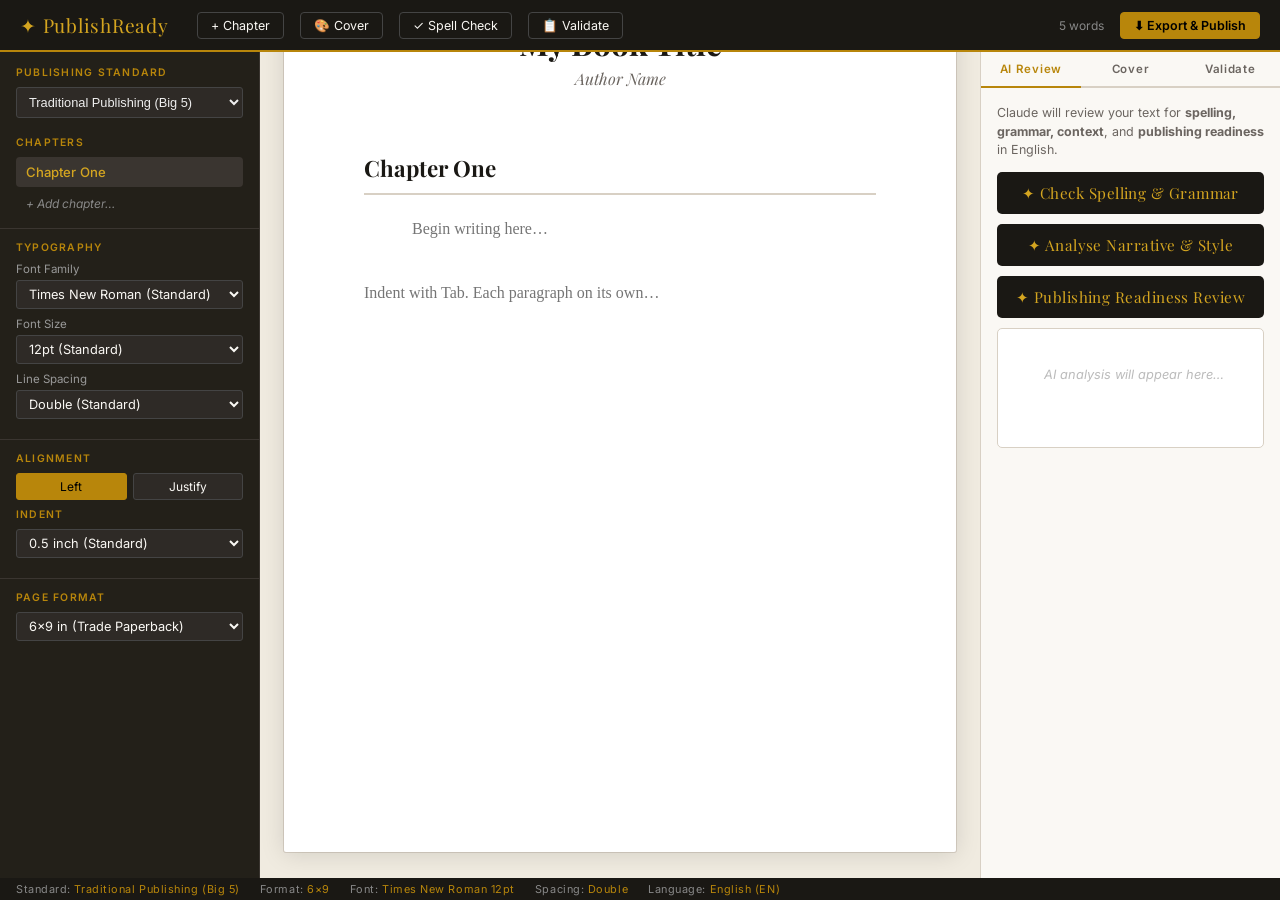
<file: book-publisher.html>
<!DOCTYPE html>
<html lang="en">
<head>
<meta charset="UTF-8">
<meta name="viewport" content="width=device-width, initial-scale=1.0">
<title>PublishReady — Professional Book Writing Studio</title>
<style>
  @import url('https://fonts.googleapis.com/css2?family=Playfair+Display:ital,wght@0,400;0,700;1,400&family=Inter:wght@300;400;500;600&family=Courier+Prime:ital@0;1&display=swap');

  :root {
    --ink: #1a1814;
    --paper: #faf8f4;
    --cream: #f0ebe0;
    --gold: #b8860b;
    --gold-light: #d4a520;
    --muted: #6b6560;
    --rule: #d8d0c4;
    --red: #c0392b;
    --green: #27ae60;
    --blue: #2980b9;
    --sidebar-w: 260px;
  }

  * { box-sizing: border-box; margin: 0; padding: 0; }

  body {
    font-family: 'Inter', sans-serif;
    background: var(--cream);
    color: var(--ink);
    height: 100vh;
    overflow: hidden;
    display: flex;
    flex-direction: column;
  }

  /* ── TOP BAR ── */
  #topbar {
    background: var(--ink);
    color: var(--paper);
    display: flex;
    align-items: center;
    padding: 0 20px;
    height: 52px;
    gap: 16px;
    flex-shrink: 0;
    border-bottom: 2px solid var(--gold);
  }
  #topbar .logo {
    font-family: 'Playfair Display', serif;
    font-size: 1.2rem;
    color: var(--gold-light);
    letter-spacing: 0.04em;
    margin-right: 12px;
  }
  .tb-btn {
    background: none;
    border: 1px solid #444;
    color: var(--paper);
    padding: 5px 13px;
    border-radius: 4px;
    cursor: pointer;
    font-size: 0.78rem;
    font-family: 'Inter', sans-serif;
    transition: all .18s;
    white-space: nowrap;
  }
  .tb-btn:hover { background: #333; border-color: var(--gold); color: var(--gold-light); }
  .tb-btn.primary { background: var(--gold); border-color: var(--gold); color: #000; font-weight: 600; }
  .tb-btn.primary:hover { background: var(--gold-light); }
  #topbar .spacer { flex: 1; }
  #word-count { font-size: 0.75rem; color: #888; }

  /* ── MAIN LAYOUT ── */
  #main { display: flex; flex: 1; overflow: hidden; }

  /* ── SIDEBAR ── */
  #sidebar {
    width: var(--sidebar-w);
    background: #232019;
    color: var(--paper);
    display: flex;
    flex-direction: column;
    flex-shrink: 0;
    overflow-y: auto;
    border-right: 1px solid #3a3530;
  }
  .sidebar-section { padding: 14px 16px 8px; }
  .sidebar-label {
    font-size: 0.65rem;
    letter-spacing: 0.12em;
    text-transform: uppercase;
    color: var(--gold);
    margin-bottom: 8px;
    font-weight: 600;
  }
  .sidebar-btn {
    display: block;
    width: 100%;
    text-align: left;
    background: none;
    border: none;
    color: #ccc;
    padding: 7px 10px;
    border-radius: 4px;
    cursor: pointer;
    font-size: 0.82rem;
    font-family: 'Inter', sans-serif;
    transition: all .15s;
    margin-bottom: 2px;
  }
  .sidebar-btn:hover, .sidebar-btn.active { background: #3a3530; color: var(--paper); }
  .sidebar-btn.active { color: var(--gold-light); font-weight: 500; }

  .format-group { padding: 12px 16px; border-top: 1px solid #3a3530; }
  .format-group label { font-size: 0.72rem; color: #999; display: block; margin-bottom: 4px; }
  .format-group select, .format-group input[type=range] {
    width: 100%;
    background: #2e2a26;
    border: 1px solid #444;
    color: var(--paper);
    padding: 5px 8px;
    border-radius: 3px;
    font-size: 0.8rem;
    margin-bottom: 8px;
    font-family: 'Inter', sans-serif;
  }
  .format-row { display: flex; gap: 6px; margin-bottom: 6px; }
  .fmt-mini {
    flex: 1;
    background: #2e2a26;
    border: 1px solid #444;
    color: var(--paper);
    padding: 5px;
    border-radius: 3px;
    font-size: 0.75rem;
    font-family: 'Inter', sans-serif;
    text-align: center;
    cursor: pointer;
    transition: all .15s;
  }
  .fmt-mini:hover, .fmt-mini.active { background: var(--gold); border-color: var(--gold); color: #000; }

  /* ── EDITOR AREA ── */
  #editor-area {
    flex: 1;
    overflow-y: auto;
    background: var(--cream);
    display: flex;
    flex-direction: column;
    align-items: center;
    padding: 32px 24px;
    gap: 0;
  }

  #page-container {
    width: 100%;
    max-width: 680px;
  }

  .page-meta {
    text-align: center;
    margin-bottom: 18px;
    font-size: 0.72rem;
    color: var(--muted);
    letter-spacing: 0.05em;
  }

  #editor-frame {
    background: white;
    box-shadow: 0 2px 24px rgba(0,0,0,0.13), 0 0 0 1px var(--rule);
    border-radius: 2px;
    padding: 72px 80px;
    min-height: 900px;
    position: relative;
  }

  #book-title-input {
    font-family: 'Playfair Display', serif;
    font-size: 2rem;
    font-weight: 700;
    width: 100%;
    border: none;
    outline: none;
    text-align: center;
    color: var(--ink);
    background: transparent;
    margin-bottom: 6px;
    line-height: 1.2;
  }
  #book-author-input {
    font-family: 'Playfair Display', serif;
    font-size: 1rem;
    font-style: italic;
    width: 100%;
    border: none;
    outline: none;
    text-align: center;
    color: var(--muted);
    background: transparent;
    margin-bottom: 32px;
  }

  .chapter-title-input {
    font-family: 'Playfair Display', serif;
    font-size: 1.4rem;
    font-weight: 700;
    width: 100%;
    border: none;
    border-bottom: 2px solid var(--rule);
    outline: none;
    color: var(--ink);
    background: transparent;
    padding-bottom: 10px;
    margin-bottom: 18px;
    margin-top: 32px;
  }

  #main-editor {
    font-family: 'Times New Roman', Times, serif;
    font-size: 12pt;
    line-height: 2;
    width: 100%;
    min-height: 600px;
    border: none;
    outline: none;
    resize: none;
    color: var(--ink);
    background: transparent;
    word-spacing: 0.05em;
  }

  /* ── RIGHT PANEL ── */
  #right-panel {
    width: 300px;
    background: var(--paper);
    border-left: 1px solid var(--rule);
    display: flex;
    flex-direction: column;
    flex-shrink: 0;
    overflow-y: auto;
  }
  .panel-tab-bar {
    display: flex;
    border-bottom: 2px solid var(--rule);
    flex-shrink: 0;
  }
  .panel-tab {
    flex: 1;
    padding: 10px 6px;
    text-align: center;
    font-size: 0.72rem;
    font-weight: 600;
    letter-spacing: 0.06em;
    cursor: pointer;
    color: var(--muted);
    border: none;
    background: none;
    border-bottom: 2px solid transparent;
    margin-bottom: -2px;
    transition: all .15s;
    font-family: 'Inter', sans-serif;
  }
  .panel-tab.active { color: var(--gold); border-bottom-color: var(--gold); }
  .panel-content { display: none; padding: 16px; flex: 1; }
  .panel-content.active { display: block; }

  /* AI Check */
  .ai-btn {
    width: 100%;
    padding: 11px;
    background: var(--ink);
    color: var(--gold-light);
    border: none;
    border-radius: 5px;
    font-family: 'Playfair Display', serif;
    font-size: 0.95rem;
    cursor: pointer;
    margin-bottom: 10px;
    transition: all .2s;
    letter-spacing: 0.03em;
  }
  .ai-btn:hover { background: #2e2b26; }
  .ai-btn:disabled { opacity: 0.5; cursor: not-allowed; }
  .ai-btn.green { background: var(--green); color: white; font-family: 'Inter', sans-serif; font-size: 0.85rem; }
  .ai-btn.green:hover { background: #219a52; }

  #ai-result {
    background: white;
    border: 1px solid var(--rule);
    border-radius: 5px;
    padding: 14px;
    font-size: 0.8rem;
    line-height: 1.65;
    min-height: 120px;
    color: var(--ink);
    white-space: pre-wrap;
  }
  .ai-spinner { text-align: center; color: var(--muted); font-style: italic; font-size: 0.8rem; margin-top: 10px; }

  /* Cover */
  #cover-panel select, #cover-panel input[type=text], #cover-panel input[type=color] {
    width: 100%;
    padding: 7px 10px;
    border: 1px solid var(--rule);
    border-radius: 4px;
    font-size: 0.82rem;
    font-family: 'Inter', sans-serif;
    margin-bottom: 10px;
    background: white;
    color: var(--ink);
  }
  #cover-panel label { font-size: 0.72rem; color: var(--muted); display: block; margin-bottom: 3px; font-weight: 500; }
  #cover-preview {
    width: 100%;
    aspect-ratio: 6/9;
    border: 1px solid var(--rule);
    border-radius: 4px;
    display: flex;
    flex-direction: column;
    align-items: center;
    justify-content: center;
    text-align: center;
    padding: 20px;
    margin-bottom: 12px;
    position: relative;
    overflow: hidden;
    cursor: pointer;
  }
  #cover-preview .cover-title {
    font-family: 'Playfair Display', serif;
    font-size: 1.1rem;
    font-weight: 700;
    margin-bottom: 8px;
    z-index: 1;
    position: relative;
  }
  #cover-preview .cover-author {
    font-family: 'Playfair Display', serif;
    font-style: italic;
    font-size: 0.75rem;
    z-index: 1;
    position: relative;
  }
  #cover-preview .cover-genre {
    font-size: 0.6rem;
    letter-spacing: 0.12em;
    text-transform: uppercase;
    margin-top: auto;
    z-index: 1;
    position: relative;
    opacity: 0.8;
  }
  #cover-preview .cover-bg {
    position: absolute; inset: 0;
    opacity: 0.18;
    font-size: 5rem;
    display: flex;
    align-items: center;
    justify-content: center;
  }

  /* Validation */
  .val-item {
    display: flex;
    align-items: flex-start;
    gap: 8px;
    padding: 8px 0;
    border-bottom: 1px solid var(--rule);
    font-size: 0.78rem;
  }
  .val-icon { font-size: 1rem; flex-shrink: 0; margin-top: 1px; }
  .val-text { color: var(--muted); line-height: 1.4; }
  .val-ok .val-text { color: var(--green); }
  .val-warn .val-text { color: #e67e22; }
  .val-err .val-text { color: var(--red); }
  .val-score {
    text-align: center;
    padding: 16px;
    font-family: 'Playfair Display', serif;
  }
  .val-score .score-num { font-size: 2.5rem; font-weight: 700; color: var(--gold); }
  .val-score .score-label { font-size: 0.75rem; color: var(--muted); margin-top: 4px; }

  /* Download modal */
  #modal-overlay {
    display: none;
    position: fixed; inset: 0;
    background: rgba(0,0,0,0.6);
    z-index: 100;
    align-items: center;
    justify-content: center;
  }
  #modal-overlay.open { display: flex; }
  #modal {
    background: white;
    border-radius: 8px;
    padding: 36px 40px;
    max-width: 480px;
    width: 90%;
    text-align: center;
    box-shadow: 0 8px 40px rgba(0,0,0,0.25);
  }
  #modal h2 { font-family: 'Playfair Display', serif; font-size: 1.5rem; margin-bottom: 10px; }
  #modal p { font-size: 0.85rem; color: var(--muted); margin-bottom: 20px; line-height: 1.6; }
  .modal-actions { display: flex; gap: 10px; justify-content: center; flex-wrap: wrap; }
  .modal-btn {
    padding: 10px 22px;
    border-radius: 5px;
    font-size: 0.85rem;
    cursor: pointer;
    border: none;
    font-family: 'Inter', sans-serif;
    font-weight: 600;
    transition: all .18s;
  }
  .modal-btn.dark { background: var(--ink); color: var(--gold-light); }
  .modal-btn.dark:hover { background: #2e2b26; }
  .modal-btn.outline { background: transparent; border: 1px solid var(--rule); color: var(--ink); }
  .modal-btn.outline:hover { background: var(--cream); }

  .status-bar {
    background: var(--ink);
    color: #888;
    font-size: 0.68rem;
    padding: 4px 16px;
    display: flex;
    gap: 20px;
    flex-shrink: 0;
    letter-spacing: 0.05em;
  }
  .status-bar span { color: var(--gold); }
</style>
</head>
<body>

<!-- TOP BAR -->
<div id="topbar">
  <div class="logo">✦ PublishReady</div>
  <button class="tb-btn" onclick="addChapter()">+ Chapter</button>
  <button class="tb-btn" onclick="showTab('cover-panel')">🎨 Cover</button>
  <button class="tb-btn" onclick="runSpellCheck()">✓ Spell Check</button>
  <button class="tb-btn" onclick="runValidation()">📋 Validate</button>
  <div class="spacer"></div>
  <span id="word-count">0 words</span>
  <button class="tb-btn primary" onclick="openDownload()">⬇ Export & Publish</button>
</div>

<!-- MAIN -->
<div id="main">

  <!-- SIDEBAR -->
  <div id="sidebar">
    <div class="sidebar-section">
      <div class="sidebar-label">Publishing Standard</div>
      <select id="pub-standard" style="width:100%;background:#2e2a26;border:1px solid #444;color:#eee;padding:6px 8px;border-radius:3px;font-size:0.8rem;margin-bottom:10px;" onchange="applyStandard()">
        <option value="trad">Traditional Publishing (Big 5)</option>
        <option value="amazon">Amazon KDP</option>
        <option value="ingram">IngramSpark / POD</option>
        <option value="smashwords">Smashwords / Draft2Digital</option>
        <option value="manuscript">Standard Manuscript Format</option>
      </select>
      <div class="sidebar-label" style="margin-top:8px">Chapters</div>
      <div id="chapter-list"></div>
      <button class="sidebar-btn" onclick="addChapter()" style="color:#888;font-style:italic;font-size:0.75rem">+ Add chapter…</button>
    </div>

    <div class="format-group">
      <div class="sidebar-label">Typography</div>
      <label>Font Family</label>
      <select id="font-family" onchange="applyTypo()">
        <option value="'Times New Roman', Times, serif">Times New Roman (Standard)</option>
        <option value="Georgia, serif">Georgia</option>
        <option value="Garamond, serif">Garamond</option>
        <option value="'Courier New', monospace">Courier New (Screenplay)</option>
        <option value="Palatino, serif">Palatino</option>
      </select>
      <label>Font Size</label>
      <select id="font-size" onchange="applyTypo()">
        <option value="11pt">11pt</option>
        <option value="12pt" selected>12pt (Standard)</option>
        <option value="13pt">13pt</option>
        <option value="14pt">14pt</option>
      </select>
      <label>Line Spacing</label>
      <select id="line-spacing" onchange="applyTypo()">
        <option value="1.5">1.5×</option>
        <option value="2" selected>Double (Standard)</option>
        <option value="2.5">2.5×</option>
      </select>
    </div>

    <div class="format-group">
      <div class="sidebar-label">Alignment</div>
      <div class="format-row">
        <button class="fmt-mini active" id="align-left" onclick="setAlign('left')">Left</button>
        <button class="fmt-mini" id="align-justify" onclick="setAlign('justify')">Justify</button>
      </div>
      <div class="sidebar-label" style="margin-top:8px">Indent</div>
      <select id="indent-style" onchange="applyTypo()">
        <option value="0.5in">0.5 inch (Standard)</option>
        <option value="1in">1 inch</option>
        <option value="0">No indent</option>
      </select>
    </div>

    <div class="format-group">
      <div class="sidebar-label">Page Format</div>
      <select id="page-size" onchange="updatePageMeta()">
        <option value="6x9">6×9 in (Trade Paperback)</option>
        <option value="5.5x8.5">5.5×8.5 in (Digest)</option>
        <option value="8.5x11">8.5×11 in (Manuscript)</option>
        <option value="5x8">5×8 in (Pocket)</option>
      </select>
    </div>
  </div>

  <!-- EDITOR -->
  <div id="editor-area">
    <div id="page-container">
      <div class="page-meta" id="page-meta">Trade Paperback · 6×9 in · Times New Roman 12pt · Double-spaced</div>
      <div id="editor-frame">
        <input id="book-title-input" type="text" placeholder="Book Title" value="My Book Title" oninput="updateWordCount();updateCoverPreview()">
        <input id="book-author-input" type="text" placeholder="Author Name" value="Author Name" oninput="updateCoverPreview()">
        <div id="chapters-area">
          <!-- chapters injected here -->
        </div>
      </div>
    </div>
  </div>

  <!-- RIGHT PANEL -->
  <div id="right-panel">
    <div class="panel-tab-bar">
      <button class="panel-tab active" onclick="showTab('ai-panel')">AI Review</button>
      <button class="panel-tab" onclick="showTab('cover-panel')">Cover</button>
      <button class="panel-tab" onclick="showTab('val-panel')">Validate</button>
    </div>

    <!-- AI REVIEW -->
    <div class="panel-content active" id="ai-panel">
      <p style="font-size:0.78rem;color:var(--muted);margin-bottom:12px;line-height:1.5">
        Claude will review your text for <strong>spelling, grammar, context</strong>, and <strong>publishing readiness</strong> in English.
      </p>
      <button class="ai-btn" id="btn-spellcheck" onclick="runAICheck('spelling')">
        ✦ Check Spelling & Grammar
      </button>
      <button class="ai-btn" id="btn-context" onclick="runAICheck('context')">
        ✦ Analyse Narrative & Style
      </button>
      <button class="ai-btn" id="btn-publish" onclick="runAICheck('publish')">
        ✦ Publishing Readiness Review
      </button>
      <div id="ai-result">
        <span style="color:#bbb;font-style:italic">AI analysis will appear here…</span>
      </div>
    </div>

    <!-- COVER -->
    <div class="panel-content" id="cover-panel">
      <div id="cover-preview">
        <div class="cover-bg" id="cover-bg-emoji">📖</div>
        <div class="cover-title" id="cv-title">My Book Title</div>
        <div class="cover-author" id="cv-author">by Author Name</div>
        <div class="cover-genre" id="cv-genre">FICTION</div>
      </div>

      <label>Genre / Category</label>
      <select id="cover-genre-sel" onchange="updateCoverStyle()">
        <option value="fiction">Literary Fiction</option>
        <option value="thriller">Thriller / Mystery</option>
        <option value="romance">Romance</option>
        <option value="scifi">Science Fiction</option>
        <option value="fantasy">Fantasy</option>
        <option value="nonfiction">Non-Fiction</option>
        <option value="biography">Biography / Memoir</option>
        <option value="selfhelp">Self-Help</option>
        <option value="business">Business</option>
        <option value="children">Children's Book</option>
      </select>

      <label>Color Theme</label>
      <select id="cover-color" onchange="updateCoverStyle()">
        <option value="#1a1814,#d4a520,#faf8f4">Midnight Gold (Classic)</option>
        <option value="#0d1b2a,#e0e0e0,#ffffff">Deep Navy (Thriller)</option>
        <option value="#2d0a0a,#c0392b,#ffeaea">Crimson Dark (Drama)</option>
        <option value="#0a2d1a,#27ae60,#e8f8ee">Forest Green (Nature)</option>
        <option value="#1a0a2d,#8e44ad,#f3e8ff">Royal Purple (Fantasy)</option>
        <option value="#f0ebe0,#1a1814,#b8860b">Ivory & Ink (Literary)</option>
      </select>

      <label>Subtitle (optional)</label>
      <input type="text" id="cover-subtitle" placeholder="A Novel" oninput="updateCoverPreview()">

      <button class="ai-btn" onclick="generateAICover()">✦ Generate AI Cover Concept</button>
      <div id="cover-ai-result" style="font-size:0.78rem;color:var(--muted);line-height:1.6;margin-top:8px"></div>
    </div>

    <!-- VALIDATION -->
    <div class="panel-content" id="val-panel">
      <div class="val-score">
        <div class="score-num" id="val-score-num">—</div>
        <div class="score-label">Publishing Readiness Score</div>
      </div>
      <div id="val-list">
        <p style="font-size:0.78rem;color:var(--muted);text-align:center">Click <strong>Validate</strong> in the top bar to check your manuscript against publishing standards.</p>
      </div>
    </div>
  </div>
</div>

<!-- STATUS BAR -->
<div class="status-bar">
  <div>Standard: <span id="st-standard">Traditional Publishing</span></div>
  <div>Format: <span id="st-format">6×9 in</span></div>
  <div>Font: <span id="st-font">Times New Roman 12pt</span></div>
  <div>Spacing: <span id="st-spacing">Double</span></div>
  <div>Language: <span>English (EN)</span></div>
</div>

<!-- DOWNLOAD MODAL -->
<div id="modal-overlay">
  <div id="modal">
    <h2>Export & Publish</h2>
    <p>Your manuscript is formatted to <strong id="modal-standard">Traditional Publishing</strong> standards. Choose your export format:</p>
    <div class="modal-actions">
      <button class="modal-btn dark" onclick="exportFile('txt')">📄 Plain Text (.txt)</button>
      <button class="modal-btn dark" onclick="exportFile('html')">🌐 HTML (.html)</button>
      <button class="modal-btn dark" onclick="exportFile('md')">📝 Markdown (.md)</button>
    </div>
    <p style="margin-top:16px;font-size:0.75rem">
      💡 After downloading, open the file in <strong>Microsoft Word</strong> or <strong>Google Docs</strong> to get a final .docx or PDF for submission to publishers or KDP.
    </p>
    <div style="margin-top:16px">
      <button class="modal-btn outline" onclick="closeModal()">Close</button>
    </div>
  </div>
</div>

<script>
// ── STATE ──
let chapters = [];
let chapterCount = 0;
let currentAlign = 'left';

// ── INIT ──
function init() {
  addChapter('Chapter One');
  applyStandard();
  updateCoverStyle();
}

// ── CHAPTERS ──
function addChapter(name) {
  chapterCount++;
  const id = 'ch-' + chapterCount;
  const title = name || ('Chapter ' + chapterCount);
  chapters.push({ id, title });

  // sidebar entry
  const btn = document.createElement('button');
  btn.className = 'sidebar-btn';
  btn.id = 'sb-' + id;
  btn.textContent = title;
  btn.onclick = () => scrollToChapter(id);
  document.getElementById('chapter-list').appendChild(btn);

  // editor block
  const block = document.createElement('div');
  block.id = id;
  block.innerHTML = `
    <input class="chapter-title-input" type="text" value="${title}" placeholder="Chapter Title"
      oninput="syncChapterTitle('${id}', this.value); updateWordCount()">
    <textarea class="chapter-body" id="body-${id}" placeholder="Begin writing here…\n\nIndent with Tab. Each paragraph on its own…"
      oninput="updateWordCount()" spellcheck="false"
      style="font-family:var(--ef);font-size:var(--es);line-height:var(--el);text-align:var(--ea);width:100%;min-height:300px;border:none;outline:none;resize:none;background:transparent;color:var(--ink);"></textarea>
  `;
  document.getElementById('chapters-area').appendChild(block);
  scrollToChapter(id);
  updateWordCount();
}

function syncChapterTitle(id, val) {
  const btn = document.getElementById('sb-' + id);
  if (btn) btn.textContent = val || 'Untitled';
}

function scrollToChapter(id) {
  const el = document.getElementById(id);
  if (el) el.scrollIntoView({ behavior: 'smooth', block: 'start' });
  document.querySelectorAll('.sidebar-btn').forEach(b => b.classList.remove('active'));
  const sb = document.getElementById('sb-' + id);
  if (sb) sb.classList.add('active');
}

// ── WORD COUNT ──
function updateWordCount() {
  let text = document.getElementById('book-title-input').value;
  document.querySelectorAll('.chapter-title-input, .chapter-body').forEach(el => {
    text += ' ' + (el.value || el.innerText || '');
  });
  const words = text.trim().split(/\s+/).filter(w => w.length > 0).length;
  document.getElementById('word-count').textContent = words.toLocaleString() + ' words';
}

// ── TYPOGRAPHY ──
function applyTypo() {
  const ff = document.getElementById('font-family').value;
  const fs = document.getElementById('font-size').value;
  const ls = document.getElementById('line-spacing').value;
  const indent = document.getElementById('indent-style').value;

  document.querySelectorAll('.chapter-body').forEach(el => {
    el.style.fontFamily = ff;
    el.style.fontSize = fs;
    el.style.lineHeight = ls;
    el.style.textAlign = currentAlign;
    el.style.textIndent = indent;
  });

  // store CSS vars for new textareas
  const root = document.documentElement;
  root.style.setProperty('--ef', ff);
  root.style.setProperty('--es', fs);
  root.style.setProperty('--el', ls);
  root.style.setProperty('--ea', currentAlign);

  // status bar
  const fontName = ff.split(',')[0].replace(/'/g, '');
  document.getElementById('st-font').textContent = fontName + ' ' + fs;
  document.getElementById('st-spacing').textContent = ls === '2' ? 'Double' : ls + '×';
  updatePageMeta();
}

function setAlign(a) {
  currentAlign = a;
  document.getElementById('align-left').classList.toggle('active', a === 'left');
  document.getElementById('align-justify').classList.toggle('active', a === 'justify');
  applyTypo();
}

// ── PUBLISHING STANDARDS ──
const standards = {
  trad: { font: "'Times New Roman', Times, serif", size: '12pt', spacing: '2', indent: '0.5in', align: 'left', name: 'Traditional Publishing (Big 5)' },
  amazon: { font: "'Times New Roman', Times, serif", size: '12pt', spacing: '2', indent: '0.5in', align: 'justify', name: 'Amazon KDP' },
  ingram: { font: 'Garamond, serif', size: '11pt', spacing: '1.5', indent: '0.5in', align: 'justify', name: 'IngramSpark / POD' },
  smashwords: { font: "'Times New Roman', Times, serif", size: '12pt', spacing: '2', indent: '0.5in', align: 'left', name: 'Smashwords / Draft2Digital' },
  manuscript: { font: "'Courier New', monospace", size: '12pt', spacing: '2', indent: '0.5in', align: 'left', name: 'Standard Manuscript Format' }
};

function applyStandard() {
  const key = document.getElementById('pub-standard').value;
  const s = standards[key];
  document.getElementById('font-family').value = s.font;
  document.getElementById('font-size').value = s.size;
  document.getElementById('line-spacing').value = s.spacing;
  document.getElementById('indent-style').value = s.indent;
  if (s.align === 'justify') setAlign('justify');
  else setAlign('left');
  document.getElementById('st-standard').textContent = s.name;
  document.getElementById('modal-standard').textContent = s.name;
  applyTypo();
}

// ── PAGE META ──
const pageSizes = {
  '6x9': '6×9 in (Trade Paperback)',
  '5.5x8.5': '5.5×8.5 in (Digest)',
  '8.5x11': '8.5×11 in (Manuscript)',
  '5x8': '5×8 in (Pocket)'
};
function updatePageMeta() {
  const ps = pageSizes[document.getElementById('page-size').value] || '';
  const ff = document.getElementById('font-family').value.split(',')[0].replace(/'/g, '');
  const fs = document.getElementById('font-size').value;
  const ls = document.getElementById('line-spacing').value;
  document.getElementById('page-meta').textContent = `${ps} · ${ff} ${fs} · ${ls === '2' ? 'Double' : ls + '×'}-spaced`;
  document.getElementById('st-format').textContent = ps.split(' ')[0];
}

// ── TABS ──
function showTab(id) {
  document.querySelectorAll('.panel-content').forEach(p => p.classList.remove('active'));
  document.querySelectorAll('.panel-tab').forEach(t => t.classList.remove('active'));
  document.getElementById(id).classList.add('active');
  const tabs = { 'ai-panel': 0, 'cover-panel': 1, 'val-panel': 2 };
  document.querySelectorAll('.panel-tab')[tabs[id]]?.classList.add('active');
}

// ── COLLECT TEXT ──
function collectText() {
  let out = '';
  out += document.getElementById('book-title-input').value + '\n';
  out += 'by ' + document.getElementById('book-author-input').value + '\n\n';
  document.querySelectorAll('.chapter-title-input, .chapter-body').forEach(el => {
    out += (el.value || '') + '\n\n';
  });
  return out.trim();
}

// ── AI CHECK ──
async function runAICheck(type) {
  const text = collectText();
  if (!text || text.length < 20) {
    document.getElementById('ai-result').textContent = '⚠ Please write some content first.';
    return;
  }

  const prompts = {
    spelling: `You are a professional English-language editor. Review the following manuscript excerpt ONLY in English.

1. List up to 10 spelling or grammar errors found (quote the error, then the correction).
2. Note any punctuation issues.
3. Give a brief overall writing quality assessment (2 sentences max).

Be concise and direct. Format: numbered list for errors, then "Overall:" line.

TEXT:
"""
${text.substring(0, 2000)}
"""`,

    context: `You are a senior literary editor. Analyse the following manuscript excerpt (English only):

1. NARRATIVE COHERENCE: Is the story/argument logical and consistent?
2. VOICE & STYLE: Describe the writing voice. Is it consistent?
3. PACING: Is the pace appropriate for the genre?
4. STRENGTHS: 2 strong points.
5. IMPROVEMENTS: 2 concrete suggestions.

Be specific and professional.

TEXT:
"""
${text.substring(0, 2000)}
"""`,

    publish: `You are a publishing industry expert. Evaluate this manuscript for publishing readiness (English only):

1. COMMERCIAL VIABILITY: Is there a clear market?
2. FORMATTING: Does it follow standard manuscript conventions?
3. OPENING HOOK: Does it grab attention?
4. PROFESSIONAL POLISH: Overall readiness level (1–10).
5. NEXT STEPS: 3 concrete recommendations before submission.

Be direct and industry-accurate.

TEXT:
"""
${text.substring(0, 2000)}
"""`
  };

  const resultEl = document.getElementById('ai-result');
  resultEl.innerHTML = '<em style="color:#999">Claude is reviewing your manuscript…</em>';
  document.querySelectorAll('#ai-panel .ai-btn').forEach(b => b.disabled = true);

  try {
    const resp = await fetch('https://api.anthropic.com/v1/messages', {
      method: 'POST',
      headers: { 'Content-Type': 'application/json' },
      body: JSON.stringify({
        model: 'claude-sonnet-4-6',
        max_tokens: 1000,
        messages: [{ role: 'user', content: prompts[type] }]
      })
    });
    const data = await resp.json();
    const reply = data.content?.map(c => c.text || '').join('\n') || 'No response received.';
    resultEl.textContent = reply;
  } catch (e) {
    resultEl.textContent = '❌ Error connecting to Claude. Please try again.';
  }
  document.querySelectorAll('#ai-panel .ai-btn').forEach(b => b.disabled = false);
}

// ── SPELL CHECK (quick) ──
function runSpellCheck() {
  showTab('ai-panel');
  runAICheck('spelling');
}

// ── COVER ──
const coverStyles = {
  fiction:    { bg: '#1a1814', text: '#d4a520', emoji: '📖' },
  thriller:   { bg: '#0d1b2a', text: '#e0e0e0', emoji: '🔪' },
  romance:    { bg: '#2d0a16', text: '#f4a0b0', emoji: '🌹' },
  scifi:      { bg: '#0a0d2d', text: '#4fc3f7', emoji: '🚀' },
  fantasy:    { bg: '#1a0a2d', text: '#b39ddb', emoji: '⚔️' },
  nonfiction: { bg: '#f0ebe0', text: '#1a1814', emoji: '💡' },
  biography:  { bg: '#2d200a', text: '#d4a520', emoji: '🖊️' },
  selfhelp:   { bg: '#0a2d1a', text: '#81c784', emoji: '🌟' },
  business:   { bg: '#0a1a2d', text: '#64b5f6', emoji: '📈' },
  children:   { bg: '#fff3e0', text: '#e65100', emoji: '🦋' }
};

function updateCoverStyle() {
  const genre = document.getElementById('cover-genre-sel').value;
  const colorVal = document.getElementById('cover-color').value;
  const [bg, accent] = colorVal.split(',');
  const style = coverStyles[genre] || coverStyles.fiction;
  const preview = document.getElementById('cover-preview');
  preview.style.background = bg || style.bg;
  preview.style.color = accent || style.text;
  document.getElementById('cover-bg-emoji').textContent = style.emoji;
  document.getElementById('cv-genre').textContent = genre.toUpperCase();
  updateCoverPreview();
}

function updateCoverPreview() {
  document.getElementById('cv-title').textContent = document.getElementById('book-title-input').value || 'My Book Title';
  const subtitle = document.getElementById('cover-subtitle')?.value;
  document.getElementById('cv-author').textContent = 'by ' + (document.getElementById('book-author-input').value || 'Author Name') + (subtitle ? '\n' + subtitle : '');
}

async function generateAICover() {
  const title = document.getElementById('book-title-input').value;
  const author = document.getElementById('book-author-input').value;
  const genre = document.getElementById('cover-genre-sel').value;
  const text = collectText().substring(0, 800);

  const resultEl = document.getElementById('cover-ai-result');
  resultEl.textContent = 'Generating cover concept…';

  try {
    const resp = await fetch('https://api.anthropic.com/v1/messages', {
      method: 'POST',
      headers: { 'Content-Type': 'application/json' },
      body: JSON.stringify({
        model: 'claude-sonnet-4-6',
        max_tokens: 1000,
        messages: [{
          role: 'user',
          content: `You are a professional book cover designer. Based on this manuscript:

Title: "${title}"
Author: ${author}
Genre: ${genre}
Sample text: "${text}"

Provide a detailed cover design concept following international publishing standards (compatible with Amazon KDP, IngramSpark, and traditional publishers):

1. VISUAL CONCEPT: Describe the main image/illustration (2-3 sentences)
2. COLOR PALETTE: List 3-4 specific colors (hex codes) that match the genre mood
3. TYPOGRAPHY: Recommend title font style, size ratio, and placement
4. BACK COVER: Suggest a compelling 50-word blurb
5. SPINE: Recommended spine text layout
6. BARCODE PLACEMENT: Standard ISBN/barcode position
7. TRIM SIZE: Recommended book dimensions for this genre

Format professionally. Be specific and actionable.`
        }]
      })
    });
    const data = await resp.json();
    resultEl.textContent = data.content?.map(c => c.text || '').join('\n') || 'No response.';
  } catch (e) {
    resultEl.textContent = '❌ Error. Please try again.';
  }
}

// ── VALIDATION ──
function runValidation() {
  showTab('val-panel');
  const text = collectText();
  const words = text.trim().split(/\s+/).filter(w => w.length > 0).length;
  const title = document.getElementById('book-title-input').value.trim();
  const author = document.getElementById('book-author-input').value.trim();
  const fontSize = document.getElementById('font-size').value;
  const spacing = document.getElementById('line-spacing').value;
  const chapterBodies = document.querySelectorAll('.chapter-body');
  const hasContent = [...chapterBodies].some(el => el.value.trim().length > 100);

  const checks = [
    { ok: title.length > 0, warn: false, text: title ? `✓ Title: "${title}"` : 'Missing book title', label: 'Title' },
    { ok: author.length > 0, warn: false, text: author ? `✓ Author: "${author}"` : 'Missing author name', label: 'Author' },
    { ok: words >= 1000, warn: words >= 200 && words < 1000, text: words >= 1000 ? `✓ Word count: ${words.toLocaleString()} words` : `Word count: ${words.toLocaleString()} (minimum 50,000 recommended for novels)`, label: 'Word Count' },
    { ok: fontSize === '12pt' || fontSize === '11pt', warn: false, text: `Font size: ${fontSize} ${fontSize === '12pt' ? '✓ Standard' : '(12pt recommended for most publishers)'}`, label: 'Font Size' },
    { ok: spacing === '2', warn: spacing === '1.5', text: `Line spacing: ${spacing === '2' ? '✓ Double-spaced (standard)' : spacing + '× (double-spacing preferred for manuscript submission)'}`, label: 'Spacing' },
    { ok: chapters.length >= 1, warn: false, text: `✓ ${chapters.length} chapter(s) structured`, label: 'Structure' },
    { ok: hasContent, warn: false, text: hasContent ? '✓ Content detected in chapters' : 'Add content to your chapters', label: 'Content' },
    { ok: true, warn: false, text: '✓ English language set', label: 'Language' },
    { ok: true, warn: true, text: '⚠ ISBN not assigned (required for retail distribution — obtain from Bowker or your publisher)', label: 'ISBN' },
    { ok: true, warn: true, text: '⚠ Copyright page recommended before publication', label: 'Copyright' },
  ];

  const passed = checks.filter(c => c.ok && !c.warn).length;
  const score = Math.round((passed / checks.length) * 100);
  document.getElementById('val-score-num').textContent = score + '%';

  const list = document.getElementById('val-list');
  list.innerHTML = checks.map(c => {
    const cls = c.warn ? 'val-warn' : c.ok ? 'val-ok' : 'val-err';
    const icon = c.warn ? '⚠' : c.ok ? '✓' : '✗';
    return `<div class="val-item ${cls}"><span class="val-icon">${icon}</span><span class="val-text">${c.text}</span></div>`;
  }).join('');
}

// ── EXPORT ──
function openDownload() { document.getElementById('modal-overlay').classList.add('open'); }
function closeModal() { document.getElementById('modal-overlay').classList.remove('open'); }

function exportFile(format) {
  const title = document.getElementById('book-title-input').value || 'manuscript';
  const author = document.getElementById('book-author-input').value || 'Author';
  const text = collectText();
  const standard = document.getElementById('pub-standard').selectedOptions[0].text;
  const font = document.getElementById('font-family').value.split(',')[0].replace(/'/g, '');
  const size = document.getElementById('font-size').value;

  let content, mime, ext;

  if (format === 'txt') {
    content = `${title}\nby ${author}\n\nFormatted to: ${standard}\nFont: ${font} ${size}\n\n${'─'.repeat(50)}\n\n${text}`;
    mime = 'text/plain'; ext = 'txt';
  } else if (format === 'md') {
    let md = `# ${title}\n\n**by ${author}**\n\n*Formatted to: ${standard}*\n\n---\n\n`;
    document.querySelectorAll('.chapter-title-input').forEach((el, i) => {
      md += `## ${el.value || 'Chapter ' + (i+1)}\n\n`;
      const body = document.getElementById('body-ch-' + (i+1));
      if (body) md += body.value + '\n\n';
    });
    content = md; mime = 'text/markdown'; ext = 'md';
  } else {
    content = `<!DOCTYPE html><html lang="en"><head><meta charset="UTF-8"><title>${title}</title>
<style>
  body { font-family: ${font}, serif; font-size: ${size}; line-height: 2; max-width: 680px; margin: 80px auto; color: #1a1814; }
  h1 { font-size: 2em; text-align: center; margin-bottom: 0.2em; }
  .byline { text-align: center; font-style: italic; color: #666; margin-bottom: 3em; }
  h2 { font-size: 1.3em; margin: 2.5em 0 1em; border-bottom: 1px solid #ccc; padding-bottom: 0.5em; }
  p { text-indent: 0.5in; margin: 0; }
</style></head><body>
<h1>${title}</h1><p class="byline">by ${author}</p>
${(() => {
  let html = '';
  document.querySelectorAll('.chapter-title-input').forEach((el, i) => {
    html += `<h2>${el.value || 'Chapter ' + (i+1)}</h2>`;
    const body = document.getElementById('body-ch-' + (i+1));
    if (body) {
      body.value.split('\n').filter(l => l.trim()).forEach(line => {
        html += `<p>${line}</p>`;
      });
    }
  });
  return html;
})()}
</body></html>`;
    mime = 'text/html'; ext = 'html';
  }

  const blob = new Blob([content], { type: mime });
  const url = URL.createObjectURL(blob);
  const a = document.createElement('a');
  a.href = url; a.download = `${title.replace(/\s+/g, '_')}.${ext}`;
  a.click(); URL.revokeObjectURL(url);
  closeModal();
}

// ── START ──
init();
</script>
</body>
</html>
</file>
